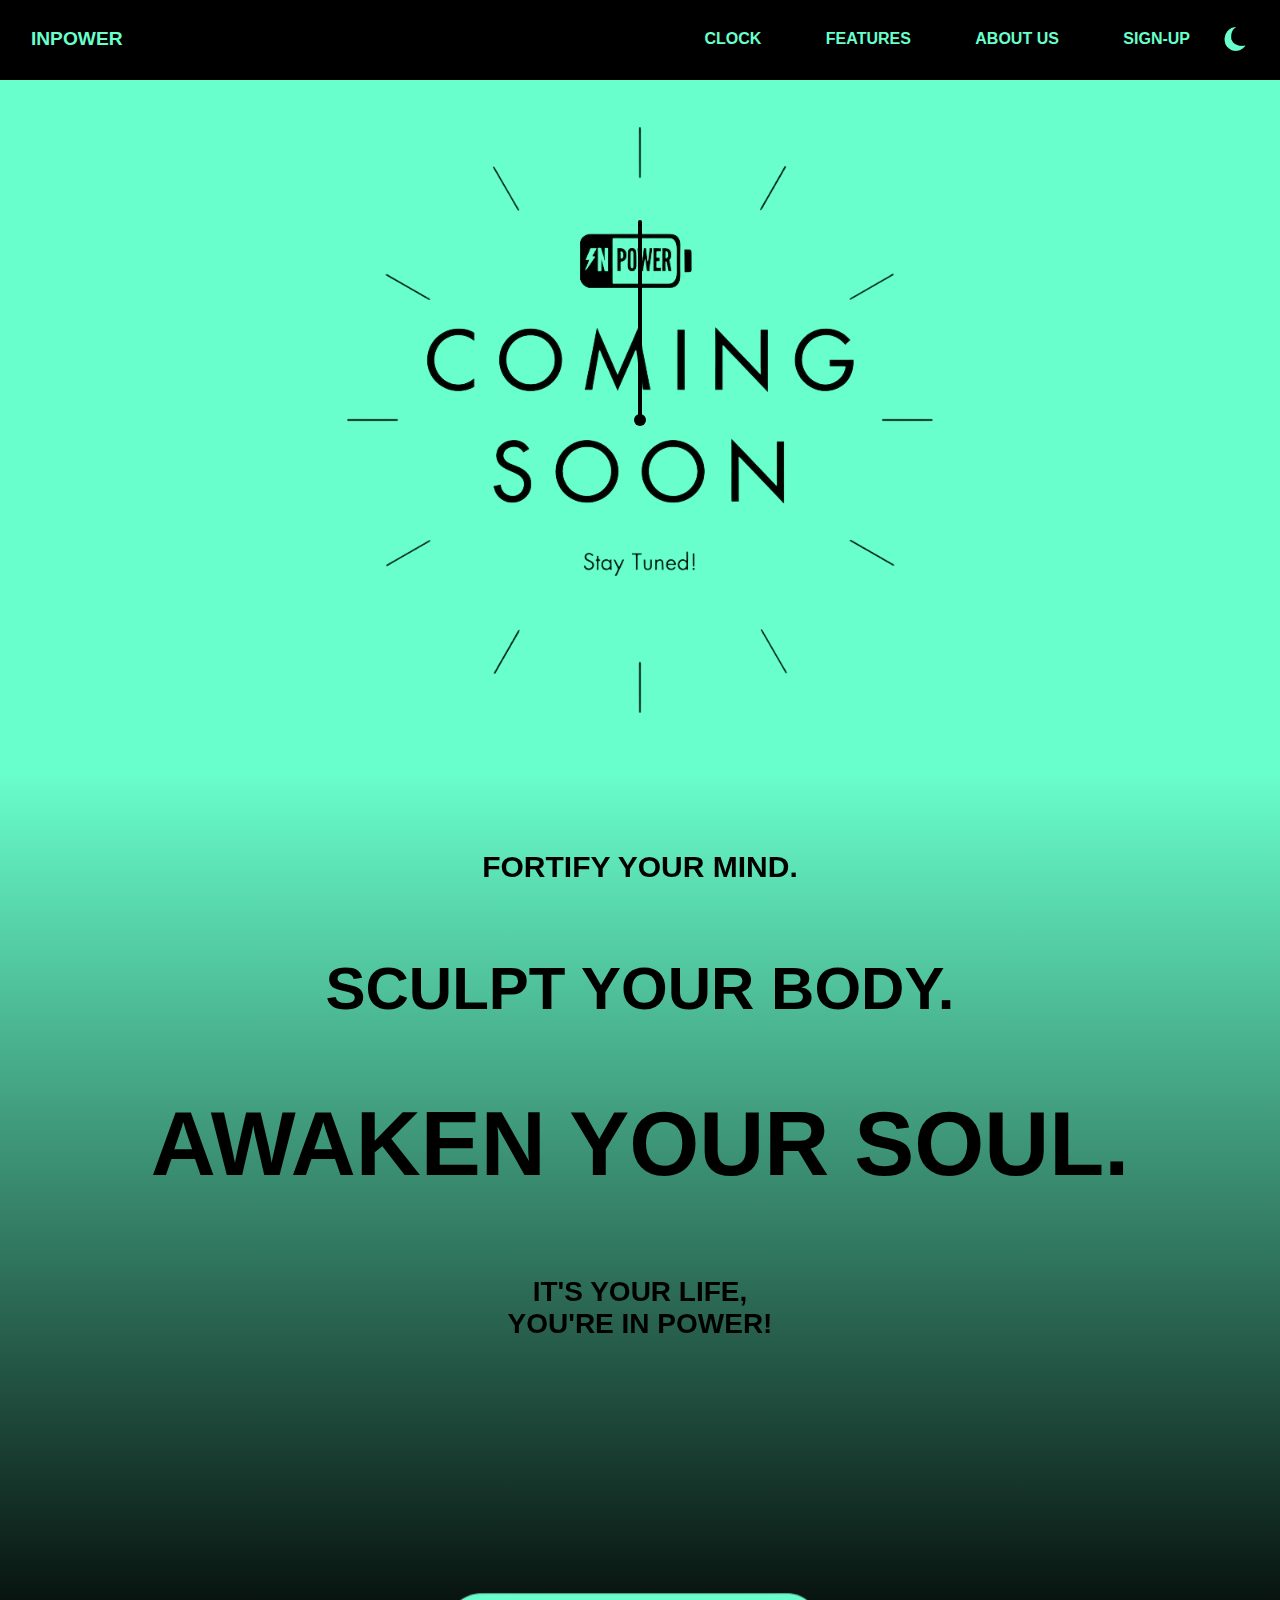
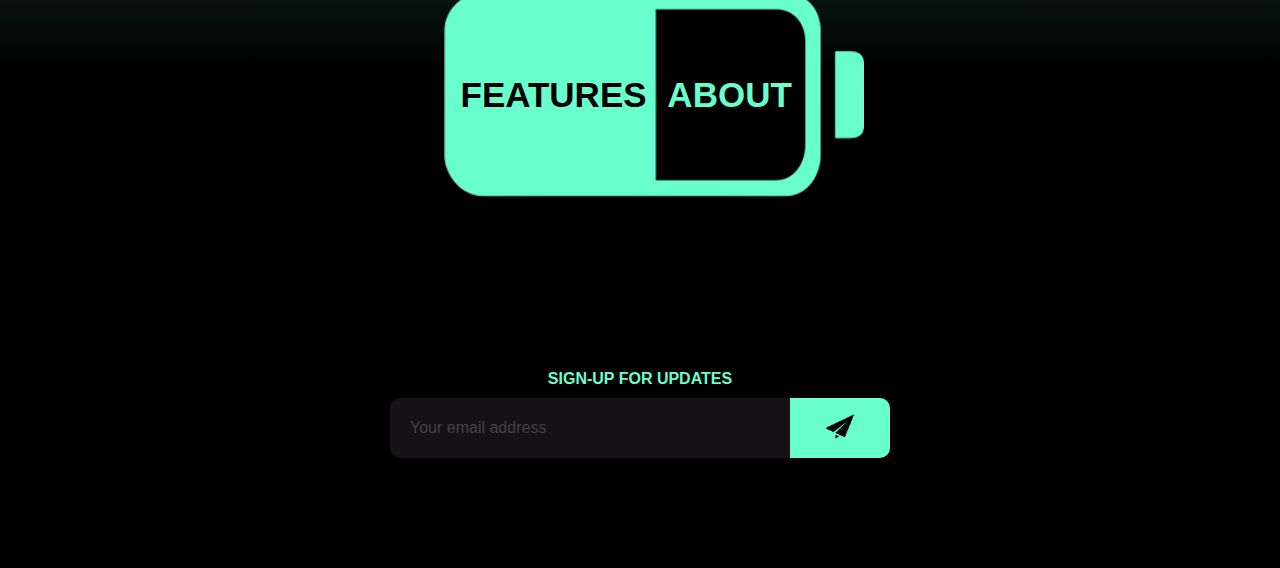
<file: index.html>
<!DOCTYPE html>

<html>
    
<head>

    <meta charset="UTF-8">
    <meta name="viewport" content="width=device-width, initial-scale=1.0">
    <link rel="stylesheet" href="indexstyle.css">
    <link rel="shortcut icon" href="images/favicon.ico" id = "fav">
    <title>InPower</title>
    <script src="themelogic.js"></script>

</head> 

<body onload="onload()"> 
    
    <header>
        <nav class="navbar">
            <b><p class="title">INPOWER</p></b>
            <ul class="nav-links">
                <li><b><a href="/index.html#itop">CLOCK</a></b></li>
                <li><b><a href="/features.html#ftop">FEATURES</a></b></li>
                <li><b><a href="/about.html#atop">ABOUT US</a></b></li>
                <li><b><a href="/index.html#idown">SIGN-UP</a></b></li>
            </ul>
            <div class="container-image" id="icon" onclick="darkmode()"></div>
        </nav>    
    </header>

    <section style="text-align: center;" class="clock" id="itop">  
        <div class="clockframe" id="clockframe"></div>
        <div class="second-hand" id="second-hand">
            <div class="hand"></div>
        </div>
        <div class="minute-hand" id="minute-hand">
            <div class="hand"></div>
        </div>
        <div class="center"></div>
    </section>

    <section class="downies">
        <div style="text-align: center;" class="motto">
            <h5 style= "font-size:30px" class = "hidden" id="h5">FORTIFY YOUR MIND.</h5>
            <h3 style= "font-size:60px" class = "hidden" id="h3">SCULPT YOUR BODY.</h3>
            <h1 style= "font-size:90px" class = "hidden" id="h1">AWAKEN YOUR SOUL.</h1>
        </div>
        <div style="text-align: center;" class="godown">
            <B><p style= "font-size:28px" class = "hidden">IT'S YOUR LIFE, <br> YOU'RE IN POWER!</p></B>
        </div>
    </section>
    
    <section style="text-align: center;" id="almostdown">
            <div id="battery"></div>
            <ul class = "page-links">
                <li><b><a href="/features.html#ftop" class="ftrs">FEATURES</a></b></li>
                <li><b><a href="/about.html#atop" class="abt">ABOUT</a></b></li>
            </ul>   
    </section>

    <section id="idown">
        <div class="use">
            <b><p style="color:var(--secondary-color);" id="sub">SIGN-UP FOR UPDATES</p></b>
            <form name="submit-to-google-sheet">
                <input type="email" name="Email" placeholder="Your email address" required>
                <button type="submit"><img src="images/sendicon.png" width="50px" id="sendicon"></button>
            </form>
            <span id="msg"></span>
        </div>
    </section>
    
    <script src="sheetlogic.js"></script>
    <script src="clocklogic.js"></script>
    <script defer src="ani.js"></script>

</body>

</html>
</file>
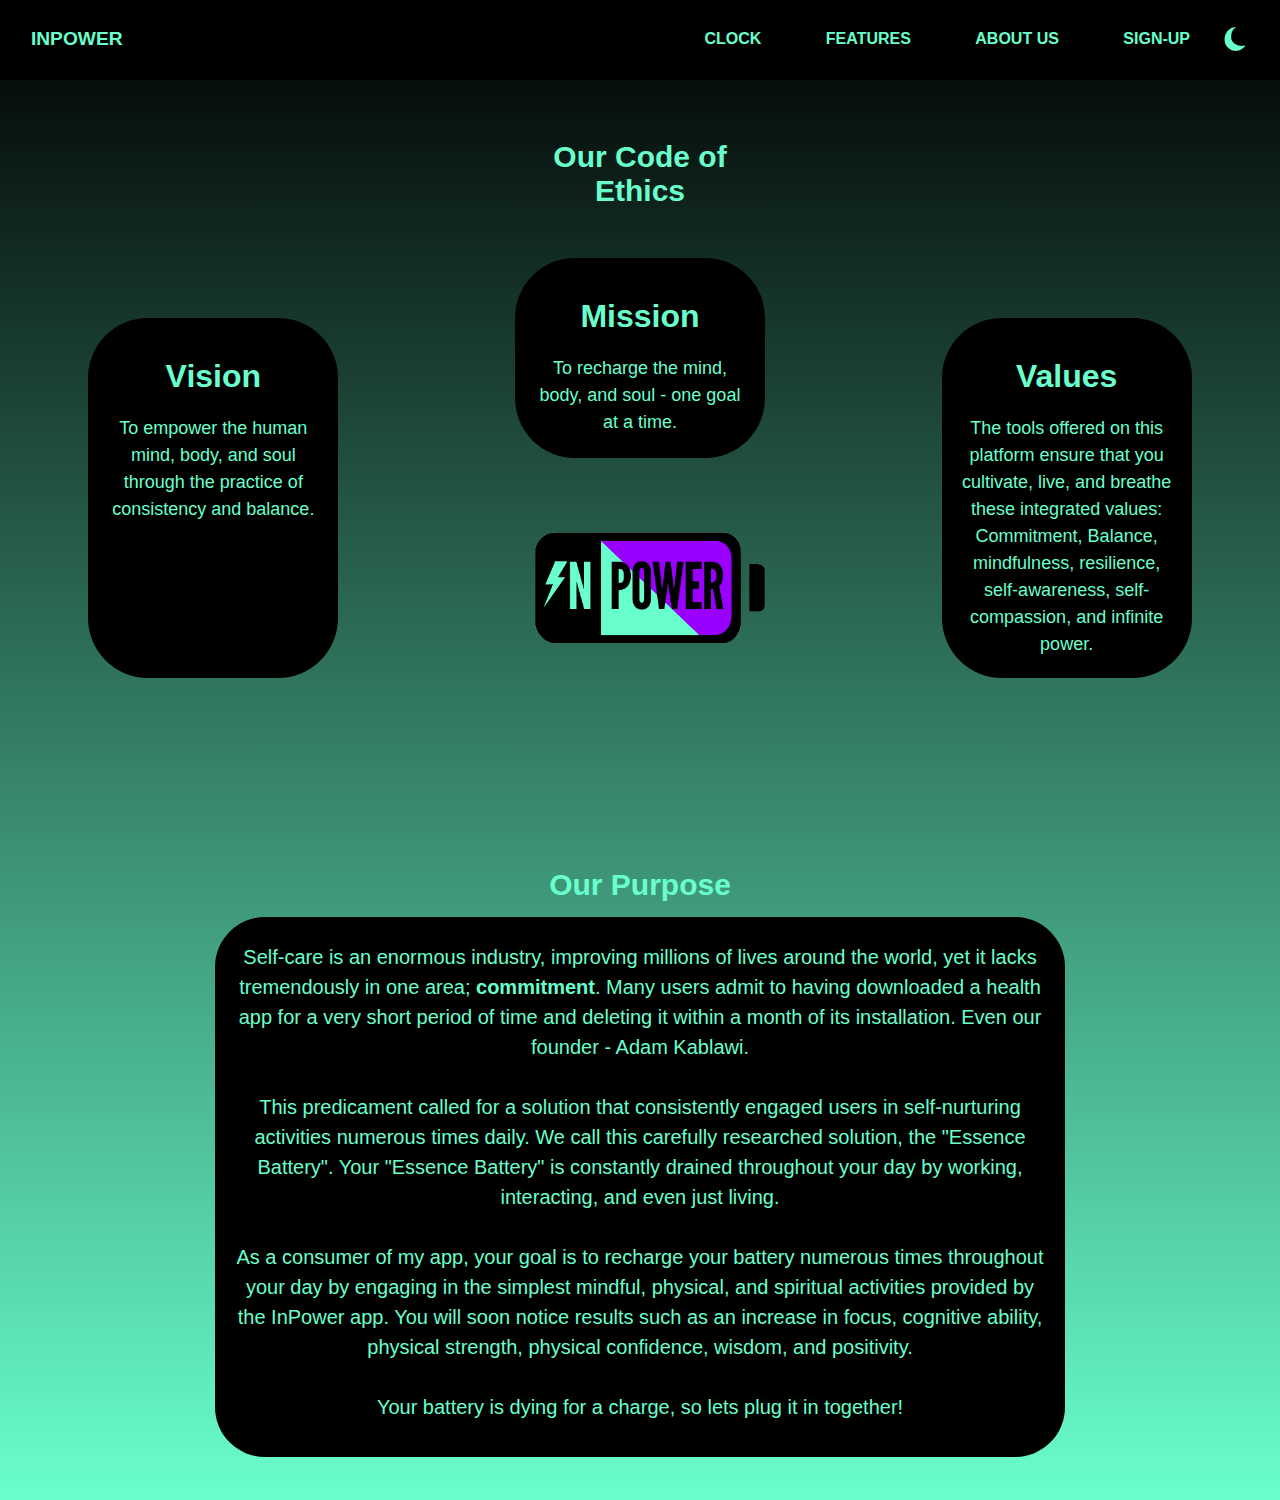
<file: about.html>
<!DOCTYPE html>

<html>

<head>
    
    <meta charset="UTF-8">
    <meta name="viewport" content="width=device-width, initial-scale=1.0">
    <link rel="stylesheet" href="aboutstyle.css">
    <link rel="shortcut icon" href="images/favicon.ico" id = "fav">
    <title>InPower: About Us</title>
    <script src="themelogic.js"></script>

</head>

<body onload="onload()">
    
    <header>
        <nav class="navbar">
            <b><p class="title">INPOWER</p></b>
            <ul class="nav-links">
                <li><b><a href="/index.html#itop">CLOCK</a></b></li>
                <li><b><a href="/features.html#ftop">FEATURES</a></b></li>
                <li><b><a href="/about.html#atop">ABOUT US</a></b></li>
                <li><b><a href="/index.html#idown">SIGN-UP</a></b></li>
            </ul>
            <div class="container-image" id="icon" onclick="darkmode()"></div>
        </nav>    
    </header>

    <section class="downaboutpage" id="atop">
        <h1 class="abouttitle" style="text-align: center;">Our Code of <br>Ethics</h1>
        <div class="mvv" style="text-align: center;">   
            <div class="vision">
                <h1>Vision</h1>
                <p>To empower the human mind, body, and soul through the practice of consistency and balance.</p>
            </div>  
            <div class="mission">
                <h1>Mission</h1>
                <p>To recharge the  mind, body, and soul - one goal at a time.</p>
            </div> 
            <div class="values">
                <h1>Values</h1>
                <p>The tools offered on this platform ensure that you cultivate, live, and breathe these integrated values: 
                <br>Commitment, Balance, mindfulness, resilience, self-awareness, self-compassion, and infinite power.</p>
            </div> 
        </div>
        <img src="images/mixlogo.png" class="aboutlogo">
        <div class="purpose" id="adown">
            <h1 class="purposetitle">Our Purpose</h1>
            <p class="purposetext">Self-care is an enormous industry, improving millions of lives around the world, 
                yet it lacks tremendously in one area; <b>commitment</b>. Many users admit to having downloaded a health app 
                for a very short period of time and deleting it within a month of its installation. Even our founder - Adam Kablawi. <br><br>
                This predicament called for a solution that consistently engaged users in self-nurturing
                activities numerous times daily. We call this carefully researched solution, the "Essence Battery". Your "Essence Battery"
                is constantly drained throughout your day by working, interacting, and even just living. <br><br>As a consumer 
                of my app, your goal is to recharge your battery numerous times throughout your day by engaging in the simplest mindful,
                physical, and spiritual activities provided by the InPower app. You will soon notice results such as an increase in 
                focus, cognitive ability, physical strength, physical confidence, wisdom, and positivity. <br><br>Your battery is dying for
                a charge, so lets plug it in together!</p>
        </div>
    </section>   

</body>

</html>
</file>
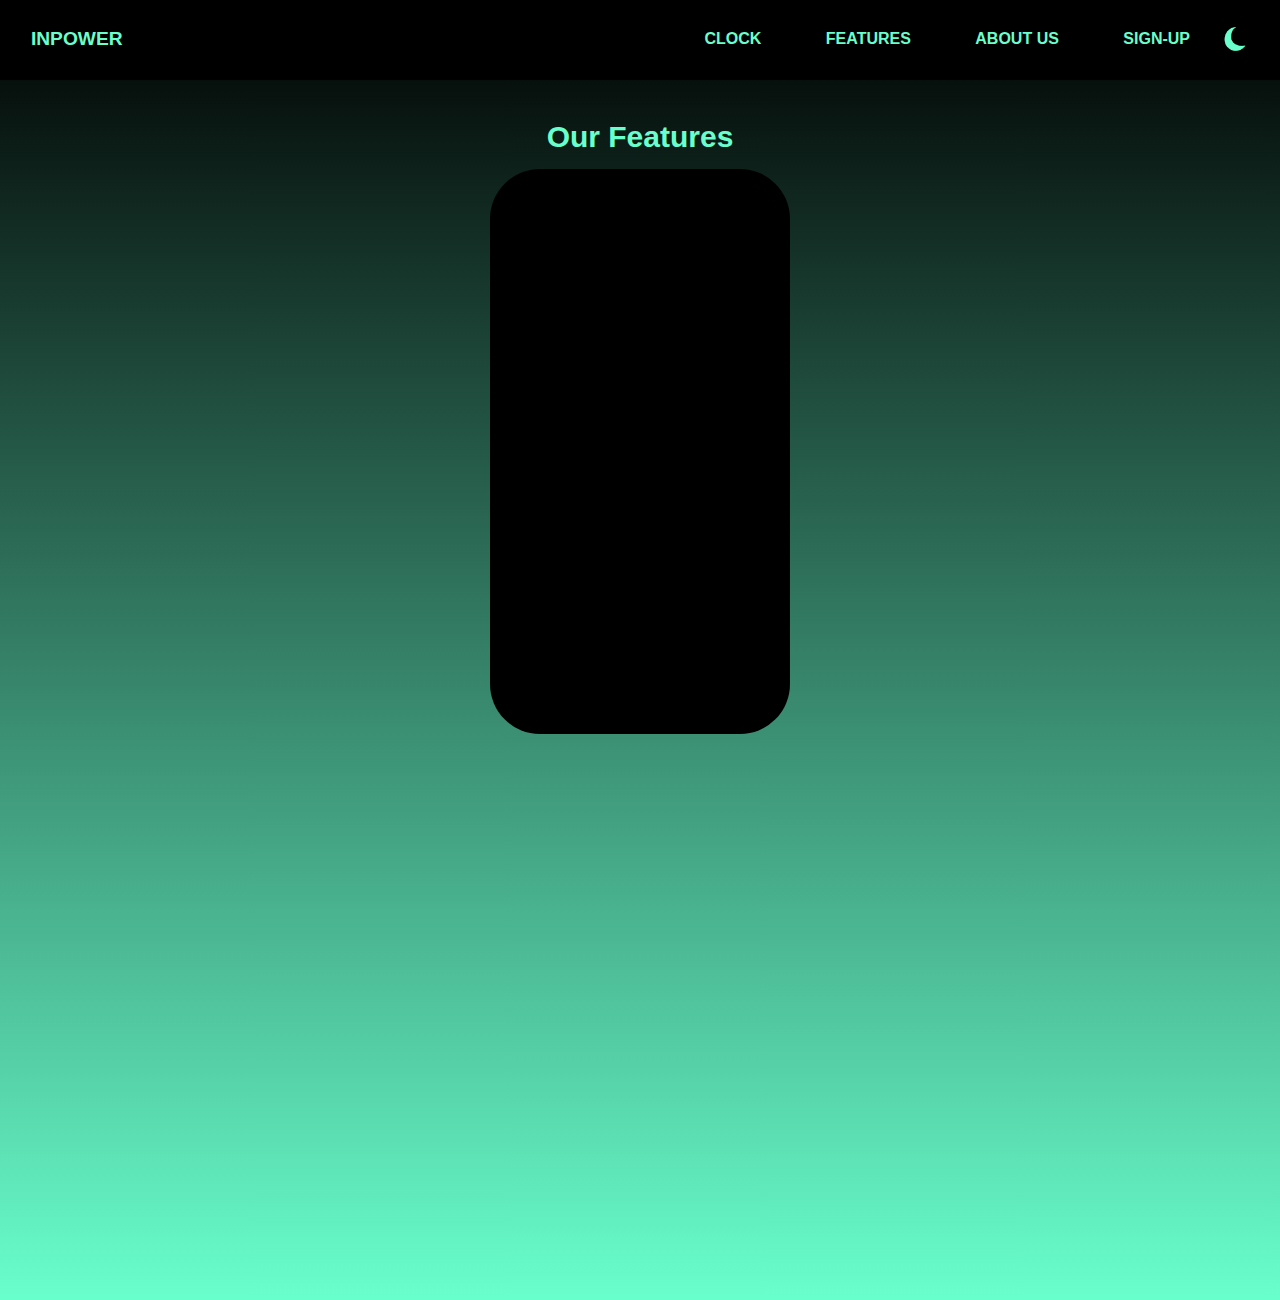
<file: features.html>
<!DOCTYPE html>

<html>

<head>

    <meta charset="UTF-8">
    <meta name="viewport" content="width=device-width, initial-scale=1.0">
    <link rel="stylesheet" href="featuresstyle.css">
    <link rel="shortcut icon" href="images/favicon.ico" id = "fav">
    <title>InPower: Features</title>
    <script src="themelogic.js"></script>

</head>

<body onload="onload()">

    <header>
        <nav class="navbar">
            <b><p class="title">INPOWER</p></b>
            <ul class="nav-links">
                <li><b><a href="/index.html#itop">CLOCK</a></b></li>
                <li><b><a href="/features.html#ftop">FEATURES</a></b></li>
                <li><b><a href="/about.html#atop">ABOUT US</a></b></li>
                <li><b><a href="/index.html#idown">SIGN-UP</a></b></li>
            </ul>
            <div class="container-image" id="icon" onclick="darkmode()"></div>
        </nav>    
    </header>

    <section id="ftop">
        <h1 class = "featurestitle">Our Features</h1>
        <div class = phoneframe></div>
    </section>
    

</body>

</html>
</file>
<file: indexstyle.css>
/* Overall Code Styles */
*{
    margin:0;
    padding:0;
    box-sizing: border-box;
    font-family: 'Nunito Sans', sans-serif;
}

body:not(.dark-mode){
    --primary-color: black;
    --secondary-color: #69ffcc;
    --tertiary-color: #151115;
    --icon: url(/images/moon.png);
    --clock: url(/images/comingsoonclock.png);
    --battery: url(/images/battery.png);
}

.dark-mode{
    --primary-color: #9900ff;
    --secondary-color: black;
    --tertiary-color: #9000F0;
    --icon: url(/images/sun.png);
    --clock: url(/images/altcomingsoonclock.png);
    --battery: url(/images/altbattery.png);

}

html{
    scroll-behavior: smooth;
}

body {
    background-color: var(--primary-color);
    animation: transitionOut 2s;
    animation: transitionIn 1s;
}

@keyframes transitionOut {
    from {
        opacity: 1;
    }

    to {
        opacity:0;
    }
}

@keyframes transitionIn {
    from {
        opacity: 0;
    }

    to {
        opacity:1;
    }
}
/* Header Code Styles */
header {
    height: 80px;
    width: 100%;
    background: var(--primary-color);
    position: fixed;
    z-index: 100;
    opacity: 1;
}

.navbar{
    width: 100%;
    height: 78px;
    display: flex;
    align-items: center;
    justify-content: space-between;
    padding: 30px;
}

.title {
    color: var(--secondary-color);
    font-family: 'Nunito Sans', sans-serif;
    padding-left: 1%;
    transition: font-size 0.4s;
    font-size: larger;
}

.nav-links li{
    display: inline-block;
    list-style: none;
    margin: 30px;
    transition: margin 0.4s;
}

.nav-links li a{
    text-decoration: none;
    color: var(--secondary-color);
    font-family: 'Nunito Sans', sans-serif;
    position:relative;
    transition: font-size 0.4s;
}

.nav-links li a::after{
    content: '';
    background: var(--secondary-color);
    width: 0;
    height: 2px;
    position: absolute;
    bottom: 0;
    left: 0;
    transition: width 0.5s;
}

.nav-links li a:hover::after{
    width: 100%;
}

@media(max-width: 900px){

    .title {
        color: var(--secondary-color);
        font-family: 'Nunito Sans', sans-serif;
        padding-left: 1%;
        font-size: 22px;
        transition: font-size 0.4s;
    }

    .nav-links li{
        display: inline-block;
        list-style: none;
        margin: 10px;
        transition: margin 0.4s;
    }
    
    .nav-links li a{
        text-decoration: none;
        color: var(--secondary-color);
        font-family: 'Nunito Sans', sans-serif;
        position:relative;
        font-size: 10px;
        transition: font-size 0.4s;
    }
}

/* Clock Code Styles */
.clock {
    display: flex;
    align-items: center;
    justify-content: center;
    padding-top:420px;
    padding-bottom:350px;
    background-color: var(--secondary-color);
}

.clockframe {
    width: 600px;
    height: 600px;
    z-index: 1;
    position: absolute;
    background-image: var(--clock);
    background-size: cover;
    background-repeat: no-repeat;
    transition: all 0.4s;
}

.second-hand {
    position: relative;
    z-index: 2;
    transform: rotate(180deg);
}

.second-hand .hand {
    z-index: 2;
    height:200px;
    padding: 2px;
    background-color: var(--primary-color);
    position: absolute;
    left: -2px;
    border-radius: 2px;
    transition: height 0.4s;
}

.minute-hand {
    position: relative;
    z-index: 2;
    transform: rotate(180deg);
}

.minute-hand .hand {
    z-index: 2;
    height:125px;
    padding: 2px;
    background-color: var(--primary-color);
    position: absolute;
    border-radius: 2px;
    left: -2px;
}

.center {
    width: 6px;
    height: 6px;
    padding: 6px;
    background-color: var(--primary-color);
    position: absolute;
    border-radius: 6px;
    z-index: 10;
}

@media(max-width: 900px){
    .clock {
        display: flex;
        align-items: center;
        justify-content: center;
        padding-top:420px;
        padding-bottom:350px;
        background-color: var(--secondary-color);
    }

    .clockframe {
        width: 400px;
        height: 400px;
        z-index: 1;
        position: absolute;
        background-image: var(--clock);
        background-size: cover;
        background-repeat: no-repeat;
        transition: all 0.4s;
    }

    .second-hand .hand {
        z-index: 2;
        height:130px;
        padding: 2px;
        background-color: var(--primary-color);
        position: absolute;
        left: -2px;
        border-radius: 2px;
        transition: height 0.4s;
        transform: rotate(180deg);
    }

    .minute-hand .hand {
        z-index: 2;
        height:80px;
        padding: 2px;
        background-color: var(--primary-color);
        position: absolute;
        border-radius: 2px;
        left: -2px;
        transition: height 0.4s;
        transform: rotate(180deg);
    }
}

/* Dark Mode */
#icon {
    height: 30px;
    cursor: pointer;
    z-index: 105;
    width: 30px;
    margin: 10px auto;
    border: 1px solid var(--color);
    background-image: var(--icon);
    background-size: cover;
    background-repeat: no-repeat;
}

nav ul {
    text-align: right;
    flex: 1;
}

/* Going Down Code Styles */
.downies{
    background-image: linear-gradient(var(--secondary-color),var(--primary-color));
    height:900px;
}

.motto {
    padding-top: 80px;
    padding-bottom: 100px;
    transition: scale 2s;
}

.hidden {
    opacity: 0;
    filter:blur(10px);
    transform: translateX(-100%);
    transition: all 2s;
    padding-bottom: 70px;
    transform: rotate(40deg);
    color: var(--primary-color);
}

.show {
    opacity: 1;
    filter: blur(0);
    transform: translateX(0%);
}

.godown {
    transform: translateY(-90px);
    transition: translateY 0.4s;
}

@media(max-width:900px) {
    .motto {
        padding-top: 80px;
        padding-bottom: 100px;
        transition: scale 2s;
    }
    .godown {
        transform: translateY(-100px);
        transition: translateY 0.4s;
    }
    .hidden {
        padding-bottom: 30px;
    }
}

/* AlmostDown Code Styles */
#almostdown {
    background-color: var(--primary-color);
    height: 400px;
    display: flex;
    align-items: center;
    justify-content: center;
}

#battery { 
    width: 600px;
    height: 294px;
    z-index: 1;
    transition: all 0.4s;
    position:absolute;
    transform: translateY(-250px) translateX(20px);
    background-image: var(--battery);
    background-size: cover;
    background-repeat: no-repeat;
    scale: 0.7;
}

.ftrs {
    color: var(--primary-color);
}

.page-links .abt {
    color: var(--secondary-color);
}

.page-links li{
    display: inline-block;
    list-style: none;
    z-index: 2;
    position: relative;
    font-size: 50px;
    transition: all 0.4s;
    transform: translateX(-29px) translateY(-250px);
    scale: 0.7;
    margin-left: -25px;
    margin-right: -25px;

}
.page-links li a{
    text-decoration: none;
}

.page-links .abt::after{
    content: '';
    background: var(--secondary-color);
    width: 0;
    height: 4px;
    position: absolute;
    bottom: 0;
    left: 0;
    transition: width 0.4s;
}

.page-links .ftrs::after{
    content: '';
    background: var(--primary-color);
    width: 0;
    height: 4px;
    position: absolute;
    bottom: 0;
    left: 0;
    transition: width 0.4s;
}

.page-links li a:hover::after{
    width: 100%;
    
}

@media(max-width:900px) {
    #battery { 
        z-index: 1;
        transform: translateY(-150px);
        transition: all 0.4s;
        width: 400px;
        height: 196px;

    }

    .page-links li{
        display: inline-block;
        list-style: none;
        z-index: 2;
        position: relative;
        margin: 10px;
        font-size: 33px;
        transform: translateX(-33px) translateY(-150px);
        transition: all 0.4s;
        margin-left: -15px;
        margin-right: -15px;
    }
}

/* Down Code Styles */
.use{
    transform: translateY(-50px);
    margin-left: auto;
    margin-right: auto;
    text-align:center;
}

#sub{
    transition: all 0.4s;
    padding-bottom: 10px;
    transform: translateY(-50px) ;
}

form{
    background: var(--tertiary-color);
    display:flex;
    width:fit-content;
    border-radius: 10px;
    transition: all 0.4s;
    margin-bottom: 10px;
    margin-left: auto;
    margin-right: auto;
    transform: translateY(-50px) ;
}

form input {
    border: 0;
    background: var(--tertiary-color);
    outline: none;
    padding: 10px 20px;
    height: 60px;
    width: 400px;
    font-size: 16px;
    border-top-left-radius: 10px;
    border-bottom-left-radius: 10px;
    transition: all 0.4s;
    color: var(--secondary-color);
}

form input::placeholder{
    color: #444444;
}

form button{
    background: var(--secondary-color);
    border:2px;
    outline:none;
    height:60px;
    width: 100px;
    cursor:pointer;
    border-top-right-radius: 10px;
    border-bottom-right-radius: 10px;
    transition: all 0.4s;
}

span {
    font-family: 'Nunito Sans', sans-serif;
    color: var(--secondary-color);
    transition: all 0.7s;
}

@media(max-width:900px) {
    form input {
        border: 0;
        outline: none;
        padding: 10px 20px;
        height: 60px;
        width: 240px;
        font-size: 16px;
        border-top-left-radius: 10px;
        border-bottom-left-radius: 10px;
        transition: all 0.4s;
    }
    
    form button{
        background-color: var(--secondary-color);
        border:2px;
        outline:none;
        height:60px;
        width: 90px;
        cursor:pointer;
        border-top-right-radius: 10px;
        border-bottom-right-radius: 10px;
        transition: all 0.4s;
    }
}
</file>
<file: aboutstyle.css>
/* Overall Code Styles */
*{
    margin:0;
    padding:0;
    box-sizing: border-box;
    font-family: 'Nunito Sans', sans-serif;
}

body:not(.dark-mode){
    --primary-color: black;
    --secondary-color: #69ffcc;
    --tertiary-color: #191919;
    --quarternary-color: #69ffcc;
    --icon: url(/images/moon.png);
    --about-logo: url(/images/revlogo.png);
}

.dark-mode{
    --primary-color: #9900ff;
    --secondary-color: black;
    --tertiary-color: #9000F0;
    --quarternary-color: #9900ff;
    --icon: url(/images/sun.png);
    --about-logo: url(/images/altlogo.png);
}

html{
    scroll-behavior: smooth;
}

body {
    background-color: var(--secondary-color); 
    animation: transitionOut 2s;
    animation: transitionIn 1s;
}

@keyframes transitionOut {
    from {
        opacity: 1;
    }

    to {
        opacity:0;
    }
}

@keyframes transitionIn {
    from {
        opacity: 0;
    }

    to {
        opacity:1;
    }
}


/* Header Code Styles */
header {
    height: 80px;
    width: 100%;
    background: var(--primary-color);
    position: fixed;
    z-index: 100;
    opacity: 1;

}

.navbar{
    width: 100%;
    height: 78px;
    display: flex;
    align-items: center;
    justify-content: space-between;
    padding: 30px;
}

.title {
    color: var(--secondary-color);
    font-family: 'Nunito Sans', sans-serif;
    padding-left: 1%;
    transition: font-size 0.4s;
    font-size: larger;
}

.nav-links li{
    display: inline-block;
    list-style: none;
    margin: 30px;
    transition: margin 0.4s;
}

.nav-links li a{
    text-decoration: none;
    color: var(--secondary-color);
    font-family: 'Nunito Sans', sans-serif;
    position:relative;
    transition: font-size 0.4s;
}

.nav-links li a::after{
    content: '';
    background: var(--secondary-color);
    width: 0;
    height: 2px;
    position: absolute;
    bottom: 0;
    left: 0;
    transition: width 0.4s;
}

.nav-links li a:hover::after{
    width: 100%;
}

@media(max-width: 900px){

    .title {
        color: var(--secondary-color);
        font-family: 'Nunito Sans', sans-serif;
        padding-left: 1%;
        font-size: 22px;
        transition: font-size 0.4s;
    }

    .nav-links li{
        display: inline-block;
        list-style: none;
        margin: 10px;
        transition: margin 0.4s;
    }
    
    .nav-links li a{
        text-decoration: none;
        color: var(--secondary-color);
        font-family: 'Nunito Sans', sans-serif;
        position:relative;
        font-size: 10px;
        transition: font-size 0.4s;
    }
}

/* Dark Mode */
#icon {
    height: 30px;
    cursor: pointer;
    z-index: 105;
    width: 30px;
    margin: 10px auto;
    border: 1px solid var(--color);
    background-image: var(--icon);
    background-size: cover;
    background-repeat: no-repeat;
}

nav ul {
    text-align: right;
    flex: 1;
}

/* Down About Page */
.downaboutpage {
    background-image: linear-gradient(var(--primary-color),var(--secondary-color));
    height: 1500px;
}

.abouttitle{
    color: var(--secondary-color);
    transition: all 0.4s;
    transform: translateY(140px);
    font-size: 30px;
}

.mvv {
    display: flex;
    justify-content: space-around;
    transition: all 0.4s;
}

.mvv div{
    transform: translateY(250px);
    background-color: black;
    color: var(--quarternary-color);
    height: 360px;
    width: 250px;
    border-radius: 60px;
    transition: all 0.4s;
}

.mvv div h1{
    padding-top: 40px;
}

.mvv p{
    padding:20px;
    font-size: large;
    line-height: 1.5;
}

.mvv .mission {
    height: 200px;
    transform: translateY(190px);
}


.aboutlogo {
    display: block;
    margin-left: auto;
    margin-right: auto;
    width: 300px;
    transform: translateX(10px) translateY(10px);
    transition: all 0.4s;
}

@media(max-width: 900px){

    .downaboutpage {
        background-image: linear-gradient(var(--primary-color),var(--secondary-color));
        height: 1440px;
    } 
    .abouttitle{
        color: var(--secondary-color);
        transition: all 0.4s;
        transform: translateY(150px);
        font-size: 25px;
    }

    .mvv {
        display: flex;
        justify-content: space-around;
        transform: translateY(-30px);
        transition: all 0.4s;
    }
    
    .mvv div{
        transform: translateY(270px);
        background-color: black;
        color: var(--quarternary-color);
        height: 320px;
        width:120px;
        border-radius: 30px;
        transition: all 0.4s;
    }
    
    .mvv div h1{
        padding-top: 30px;
        font-size:medium;
    }
    
    .mvv p{
        padding:10px;
        font-size: 12px;
        line-height: 1.5;
    }

    .mvv .mission {
        height: 170px;
        transform: translateY(230px);
    }

    .aboutlogo {
        display: block;
        margin-left: auto;
        margin-right: auto;
        width: 200px;
        transform: translateX(7px) translateY(20px);
        transition: all 0.4s;
    }
}

/* Purpose About Page */
.purpose{
    padding-top: 140px;
}

.purposetitle{
    color: var(--quarternary-color);    
    text-align: center;
    font-size: 30px;
    transition: all 0.4s;
}

.purposetext {
    text-align: center;
    padding-top: 25px;
    padding-right: 20px;
    padding-left: 20px;
    display: block;
    margin-left: auto;
    margin-right: auto;
    width: 850px;
    height: 540px;
    font-size: 20px;
    color: var(--quarternary-color);
    background-color: black;
    border-radius: 50px;
    transform: translateY(15px);
    transition: all 0.4s;
    line-height: 30px;
}

@media (max-width: 900px){
    .purpose{
        transform: translateY(50px);
    }

    .purposetitle{
        color: var(--quarternary-color);    
        text-align: center;
        font-size: 25px;
        transition: all 0.4s;
    }
    
    .purposetext {
        text-align: center;
        padding-top: 25px;
        padding-right: 20px;
        padding-left: 20px;
        display: block;
        margin-left: auto;
        margin-right: auto;
        width: 450px;
        height: 610px;
        font-size: 13px;
        color: var(--quarternary-color);
        background-color: black;
        border-radius: 50px;
        transform: translateY(15px);
        transition: all 0.4s;
        line-height: 30px;
    }
}
</file>
<file: featuresstyle.css>
/* Overall Code Styles */
*{
    margin:0;
    padding:0;
    box-sizing: border-box;
    font-family: 'Nunito Sans', sans-serif;
}

body:not(.dark-mode){
    --primary-color: black;
    --secondary-color: #69ffcc;
    --tertiary-color: #151115;
    --icon: url(/images/moon.png);
}

.dark-mode{
    --primary-color: #9900ff;
    --secondary-color: black;
    --tertiary-color: #9000F0;
    --icon: url(/images/sun.png);
}

html{
    scroll-behavior: smooth;
}

body {
    background-color: var(--secondary-color);
    animation: transitionOut 2s;
    animation: transitionIn 1s;
}

@keyframes transitionOut {
    from {
        opacity: 1;
    }

    to {
        opacity:0;
    }
}

@keyframes transitionIn {
    from {
        opacity: 0;
    }

    to {
        opacity:1;
    }
}



/* Header Code Styles */
header {
    height: 80px;
    width: 100%;
    background: var(--primary-color);
    position: fixed;
    z-index: 100;
    opacity: 1;

}

.navbar{
    width: 100%;
    height: 78px;
    display: flex;
    align-items: center;
    justify-content: space-between;
    padding: 30px;
}

.title {
    color: var(--secondary-color);
    font-family: 'Nunito Sans', sans-serif;
    padding-left: 1%;
    transition: font-size 0.4s;
    font-size: larger;
}

.nav-links li{
    display: inline-block;
    list-style: none;
    margin: 30px;
    transition: margin 0.4s;
}

.nav-links li a{
    text-decoration: none;
    color: var(--secondary-color);
    font-family: 'Nunito Sans', sans-serif;
    position:relative;
    transition: font-size 0.4s;
}

.nav-links li a::after{
    content: '';
    background: var(--secondary-color);
    width: 0;
    height: 2px;
    position: absolute;
    bottom: 0;
    left: 0;
    transition: width 0.5s;
}

.nav-links li a:hover::after{
    width: 100%;
}

@media(max-width: 900px){

    .title {
        color: var(--secondary-color);
        font-family: 'Nunito Sans', sans-serif;
        padding-left: 1%;
        font-size: 22px;
        transition: font-size 0.4s;
    }

    .nav-links li{
        display: inline-block;
        list-style: none;
        margin: 10px;
        transition: margin 0.4s;
    }
    
    .nav-links li a{
        text-decoration: none;
        color: var(--secondary-color);
        font-family: 'Nunito Sans', sans-serif;
        position:relative;
        font-size: 10px;
        transition: font-size 0.4s;
    }
}

/* Dark Mode */
#icon {
    height: 30px;
    cursor: pointer;
    z-index: 105;
    width: 30px;
    background-image: var(--icon);
    background-size: cover;
    background-repeat: no-repeat;
}

nav ul {
    text-align: right;
    flex: 1;
}

/* Phone Frame */
#ftop {
    background-image: linear-gradient(var(--primary-color),var(--secondary-color));
    height: 1300px;
}

.featurestitle{
    transform: translateY(120px);
    color: var(--secondary-color);
    font-size: 30px;
    transition: color 0.2s;
    text-align: center;
}

.phoneframe {
    background-color:#000000;
    width: 300px;
    height: 565px;
    border-radius: 50px;
    transform: translateY(135px);
    margin-left: auto;
    margin-right: auto;
    position: static;
    z-index: 1;
}
</file>
